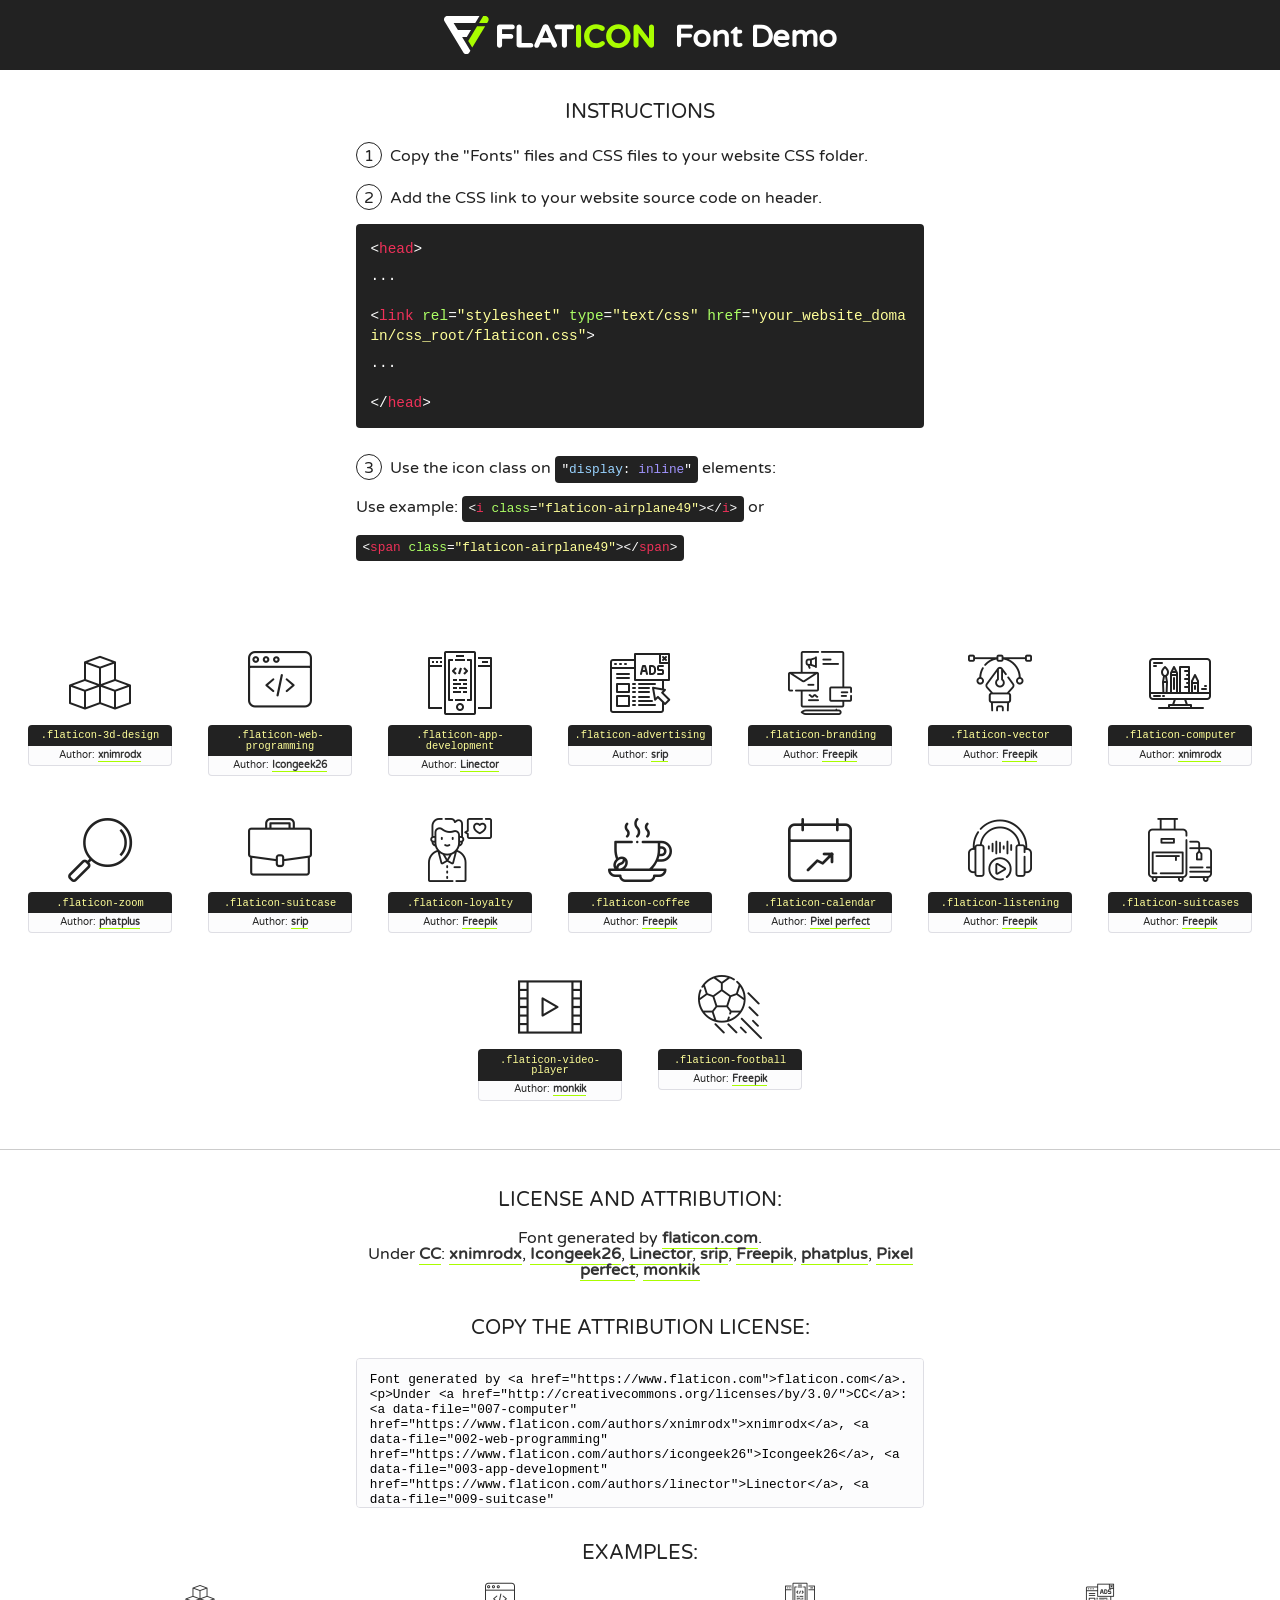
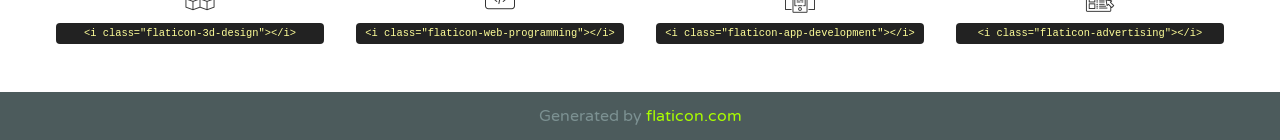
<file: flaticon.html>
<!DOCTYPE html>
<!--
  Flaticon icon font: Flaticon
  Creation date: 03/07/2020 09:59
-->
<html>
<!DOCTYPE html>
<html>

<head>
    <title>Flaticon WebFont</title>
    <link href="http://fonts.googleapis.com/css?family=Varela+Round" rel="stylesheet" type="text/css" />
    <link rel="stylesheet" type="text/css" href="flaticon.css">
    <meta charset="UTF-8">
    <style>
    html, body, div, span, applet, object, iframe,
    h1, h2, h3, h4, h5, h6, p, blockquote, pre,
    a, abbr, acronym, address, big, cite, code,
    del, dfn, em, img, ins, kbd, q, s, samp,
    small, strike, strong, sub, sup, tt, var,
    b, u, i, center,
    dl, dt, dd, ol, ul, li,
    fieldset, form, label, legend,
    table, caption, tbody, tfoot, thead, tr, th, td,
    article, aside, canvas, details, embed, 
    figure, figcaption, footer, header, hgroup, 
    menu, nav, output, ruby, section, summary,
    time, mark, audio, video {
        margin: 0;
        padding: 0;
        border: 0;
        font-size: 100%;
        font: inherit;
        vertical-align: baseline;
    }
    /* HTML5 display-role reset for older browsers */
    article, aside, details, figcaption, figure, 
    footer, header, hgroup, menu, nav, section {
        display: block;
    }
    body {
        line-height: 1;
    }
    ol, ul {
        list-style: none;
    }
    blockquote, q {
        quotes: none;
    }
    blockquote:before, blockquote:after,
    q:before, q:after {
        content: '';
        content: none;
    }
    table {
        border-collapse: collapse;
        border-spacing: 0;
    }
    body {
        font-family: 'Varela Round', Helvetica, Arial, sans-serif;
        font-size: 16px;
        color: #222;
    }
    a {
        color: #333;
        border-bottom: 1px solid #a9fd00;
        font-weight: bold;
        text-decoration: none;
    }
    * {
        -moz-box-sizing: border-box;
        -webkit-box-sizing: border-box;
        box-sizing: border-box;
        margin: 0;
        padding: 0;
    }
    [class^="flaticon-"]:before, [class*=" flaticon-"]:before, [class^="flaticon-"]:after, [class*=" flaticon-"]:after {
        font-family: Flaticon;
        font-size: 30px;
        font-style: normal;
        margin-left: 20px;
        color: #333;
    }
    .wrapper {
        max-width: 600px;
        margin: auto;
        padding: 0 1em;
    }
    .title {
        font-size: 1.25em;
        text-align: center;
        margin-bottom: 1em;
        text-transform: uppercase;
    }
    header {
        text-align: center;
        background-color: #222;
        color: #fff;
        padding: 1em;
    }
    header .logo {
        width: 210px;
        height: 38px;
        display: inline-block;
        vertical-align: middle;
        margin-right: 1em;
        border: none;
    }
    header strong {
        font-size: 1.95em;
        font-weight: bold;
        vertical-align: middle;
        margin-top: 5px;
        display: inline-block;
    }
    .demo {
        margin: 2em auto;
        line-height: 1.25em;
    }
    .demo ul li {
        margin-bottom: 1em;
    }
    .demo ul li .num {
        color: #222;
        border-radius: 20px;
        display: inline-block;
        width: 26px;
        padding: 3px;
        height: 26px;
        text-align: center;
        margin-right: 0.5em;
        border: 1px solid #222;
    }
    .demo ul li code {
        background-color: #222;
        border-radius: 4px;
        padding: 0.25em 0.5em;
        display: inline-block;
        color: #fff;
        font-family: Consolas,Monaco,Lucida Console,Liberation Mono,DejaVu Sans Mono,Bitstream Vera Sans Mono,Courier New, monospace;
        font-weight: lighter;
        margin-top: 1em;
        font-size: 0.8em;
        word-break: break-all;
    }
    .demo ul li code.big {
        padding: 1em;
        font-size: 0.9em;
    }
    .demo ul li code .red {
        color: #EF3159;
    }
    .demo ul li code .green {
        color: #ACFF65;
    }
    .demo ul li code .yellow {
        color: #FFFF99;
    }
    .demo ul li code .blue {
        color: #99D3FF;
    }
    .demo ul li code .purple {
        color: #A295FF;
    }
    .demo ul li code .dots {
        margin-top: 0.5em;
        display: block;
    }
    #glyphs {
        border-bottom: 1px solid #ccc;
        padding: 2em 0;
        text-align: center;
    }
    .glyph {
        display: inline-block;
        width: 9em;
        margin: 1em;
        text-align: center;
        vertical-align: top;
        background: #FFF;
    }
    .glyph .glyph-icon {
        padding: 10px;
        display: block;
        font-family:"Flaticon";
        font-size: 64px;
        line-height: 1;
    }
    .glyph .glyph-icon:before {
        font-size: 64px;
        color: #222;
        margin-left: 0;
    }
    .class-name {
        font-size: 0.65em;
        background-color: #222;
        color: #fff;
        border-radius: 4px 4px 0 0;
        padding: 0.5em;
        color: #FFFF99;
        font-family: Consolas,Monaco,Lucida Console,Liberation Mono,DejaVu Sans Mono,Bitstream Vera Sans Mono,Courier New, monospace;
    }
    .author-name {
        font-size: 0.6em;
        background-color: #fcfcfd;
        border: 1px solid #DEDEE4;
        border-top: 0;
        border-radius: 0 0 4px 4px;
        padding: 0.5em;
    }
    .class-name:last-child {
        font-size: 10px;
        color:#888;
    }
    .class-name:last-child a {
        font-size: 10px;
        color:#555;
    }
    .class-name:last-child a:hover {
        color:#a9fd00;
    }
    .glyph > input {
        display: block;
        width: 100px;
        margin: 5px auto;
        text-align: center;
        font-size: 12px;
        cursor: text;
    }
    .glyph > input.icon-input {
        font-family:"Flaticon";
        font-size: 16px;
        margin-bottom: 10px;
    }
    .attribution .title {
        margin-top: 2em;
    }
    .attribution textarea {
        background-color: #fcfcfd;
        padding: 1em;
        border: none;
        box-shadow: none;
        border: 1px solid #DEDEE4;
        border-radius: 4px;
        resize: none;
        width: 100%;
        height: 150px;
        font-size: 0.8em;
        font-family: Consolas,Monaco,Lucida Console,Liberation Mono,DejaVu Sans Mono,Bitstream Vera Sans Mono,Courier New, monospace;
        -webkit-appearance: none;
    }
    .iconsuse {
        margin: 2em auto;
        text-align: center;
        max-width: 1200px;
    }
    .iconsuse:after {
        content: '';
        display: table;
        clear: both;
    }
    .iconsuse .image {
        float: left;
        width: 25%;
        padding: 0 1em;
    }
    .iconsuse .image p {
        margin-bottom: 1em;
    }
    .iconsuse .image span {
        display: block;
        font-size: 0.65em;
        background-color: #222;
        color: #fff;
        border-radius: 4px;
        padding: 0.5em;
        color: #FFFF99;
        margin-top: 1em;
        font-family: Consolas,Monaco,Lucida Console,Liberation Mono,DejaVu Sans Mono,Bitstream Vera Sans Mono,Courier New, monospace;
    }
    #footer {
        text-align: center;
        background-color: #4C5B5C;
        color: #7c9192;
        padding: 1em;
    }
    #footer a {
        border: none;
        color: #a9fd00;
        font-weight: normal;
    }
    @media (max-width: 960px) {
        .iconsuse .image {
            width: 50%;
        }
    }
    @media (max-width: 560px) {
        .iconsuse .image {
            width: 100%;
        }
    }
    </style>
</head>

<body class="characters-off">

    <header>
        <a href="https://www.flaticon.com" target="_blank" class="logo">
            <svg version="1.1" xmlns="http://www.w3.org/2000/svg" xmlns:xlink="http://www.w3.org/1999/xlink" xmlns:a="http://ns.adobe.com/AdobeSVGViewerExtensions/3.0/" viewBox="0 0 560.875 102.036" enable-background="new 0 0 560.875 102.036" xml:space="preserve">
                <defs>
                </defs>
                <g>
                    <g class="letters">
                        <path fill="#ffffff" d="M141.596,29.675c0-3.777,2.985-6.767,6.764-6.767h34.438c3.426,0,6.15,2.728,6.15,6.15
                        c0,3.43-2.724,6.149-6.15,6.149h-27.674v13.091h23.719c3.429,0,6.151,2.724,6.151,6.15c0,3.43-2.723,6.149-6.151,6.149h-23.719
                        v17.574c0,3.773-2.986,6.761-6.764,6.761c-3.779,0-6.764-2.989-6.764-6.761V29.675z"></path>
                        <path fill="#ffffff" d="M193.844,29.149c0-3.781,2.985-6.767,6.764-6.767c3.776,0,6.763,2.985,6.763,6.767v42.957h25.039
                        c3.426,0,6.149,2.726,6.149,6.153c0,3.425-2.723,6.15-6.149,6.15h-31.802c-3.779,0-6.764-2.986-6.764-6.768V29.149z"></path>
                        <path fill="#ffffff" d="M241.891,75.71l21.438-48.407c1.492-3.341,4.215-5.357,7.906-5.357h0.792
                        c3.686,0,6.323,2.017,7.815,5.357l21.439,48.407c0.436,0.967,0.701,1.845,0.701,2.723c0,3.602-2.809,6.501-6.414,6.501
                        c-3.161,0-5.269-1.845-6.499-4.655l-4.132-9.661h-27.059l-4.301,10.102c-1.144,2.631-3.426,4.214-6.237,4.214
                        c-3.517,0-6.24-2.81-6.24-6.325C241.1,77.64,241.451,76.677,241.891,75.71z M279.932,58.666l-8.521-20.297l-8.526,20.297H279.932
                        z"></path>
                        <path fill="#ffffff" d="M314.864,35.387H301.86c-3.429,0-6.239-2.813-6.239-6.238c0-3.429,2.811-6.24,6.239-6.24h39.533
                        c3.426,0,6.237,2.811,6.237,6.24c0,3.425-2.811,6.238-6.237,6.238h-13.001v42.785c0,3.773-2.99,6.761-6.764,6.761
                        c-3.779,0-6.764-2.989-6.764-6.761V35.387z"></path>
                        <path fill="#A9FD00" d="M352.615,29.149c0-3.781,2.985-6.767,6.767-6.767c3.774,0,6.761,2.985,6.761,6.767v49.024
                        c0,3.773-2.987,6.761-6.761,6.761c-3.781,0-6.767-2.989-6.767-6.761V29.149z"></path>
                        <path fill="#A9FD00" d="M374.132,53.836v-0.179c0-17.481,13.178-31.801,32.065-31.801c9.22,0,15.459,2.458,20.557,6.238
                        c1.402,1.054,2.637,2.985,2.637,5.357c0,3.692-2.985,6.59-6.681,6.59c-1.845,0-3.071-0.702-4.044-1.319
                        c-3.776-2.813-7.729-4.393-12.562-4.393c-10.364,0-17.831,8.611-17.831,19.154v0.173c0,10.542,7.291,19.329,17.831,19.329
                        c5.715,0,9.492-1.756,13.359-4.834c1.049-0.874,2.458-1.491,4.039-1.491c3.429,0,6.325,2.813,6.325,6.236
                        c0,2.106-1.056,3.78-2.282,4.834c-5.539,4.834-12.036,7.733-21.878,7.733C387.572,85.464,374.132,71.493,374.132,53.836z"></path>
                        <path fill="#A9FD00" d="M433.009,53.836v-0.179c0-17.481,13.79-31.801,32.766-31.801c18.981,0,32.592,14.143,32.592,31.628v0.173
                        c0,17.483-13.785,31.807-32.769,31.807C446.625,85.464,433.009,71.32,433.009,53.836z M484.224,53.836v-0.179
                        c0-10.539-7.725-19.326-18.626-19.326c-10.893,0-18.449,8.611-18.449,19.154v0.173c0,10.542,7.73,19.329,18.626,19.329
                        C476.676,72.986,484.224,64.378,484.224,53.836z"></path>
                        <path fill="#A9FD00" d="M506.233,29.321c0-3.774,2.99-6.763,6.767-6.763h1.401c3.252,0,5.183,1.583,7.029,3.953l26.093,34.265
                        V29.059c0-3.692,2.99-6.677,6.681-6.677c3.683,0,6.671,2.985,6.671,6.677v48.934c0,3.78-2.987,6.765-6.764,6.765h-0.436
                        c-3.257,0-5.188-1.581-7.034-3.953l-27.056-35.492v32.944c0,3.687-2.985,6.676-6.678,6.676c-3.683,0-6.673-2.989-6.673-6.676
                        V29.321z"></path>
                    </g>
                    <g class="insignia">
                        <path fill="#ffffff" d="M48.372,56.137h12.517l11.156-18.537H37.186L25.688,18.539h57.825L94.668,0H9.271
                        C5.925,0,2.842,1.801,1.198,4.716c-1.644,2.907-1.593,6.482,0.134,9.343l50.38,83.501c1.678,2.781,4.689,4.476,7.938,4.476
                        c3.246,0,6.257-1.695,7.935-4.476l2.898-4.804L48.372,56.137z"></path>
                        <g class="i">
                            <path fill="#A9FD00" d="M93.575,18.539h0.031v0.004l21.652,0.004l2.705-4.488c1.727-2.861,1.778-6.436,0.133-9.343
                            C116.454,1.801,113.371,0,110.026,0h-5.294L93.575,18.539z"></path>
                            <polygon fill="#A9FD00" points="88.291,27.356 64.725,66.486 75.519,84.404 109.942,27.356"></polygon>
                        </g>
                    </g>
                </g>
            </svg>
        </a>
        <strong>Font Demo</strong>
    </header>


    <section class="demo wrapper">

        <p class="title">Instructions</p>

        <ul>
            <li>
                <span class="num">1</span>Copy the "Fonts" files and CSS files to your website CSS folder.
            </li>
            <li>
                <span class="num">2</span>Add the CSS link to your website source code on header.
                <code class="big">
                    &lt;<span class="red">head</span>&gt;
                    <br/><span class="dots">...</span>
                    <br/>&lt;<span class="red">link</span> <span class="green">rel</span>=<span class="yellow">"stylesheet"</span> <span class="green">type</span>=<span class="yellow">"text/css"</span> <span class="green">href</span>=<span class="yellow">"your_website_domain/css_root/flaticon.css"</span>&gt;
                    <br/><span class="dots">...</span>
                    <br/>&lt;/<span class="red">head</span>&gt;
                </code>
            </li>

            <li>
                <p>
                    <span class="num">3</span>Use the icon class on <code>"<span class="blue">display</span>:<span class="purple"> inline</span>"</code> elements:
                    <br />
                    Use example: <code>&lt;<span class="red">i</span> <span class="green">class</span>=<span class="yellow">&quot;flaticon-airplane49&quot;</span>&gt;&lt;/<span class="red">i</span>&gt;</code> or <code>&lt;<span class="red">span</span> <span class="green">class</span>=<span class="yellow">&quot;flaticon-airplane49&quot;</span>&gt;&lt;/<span class="red">span</span>&gt;</code>
            </li>
        </ul>

    </section>




   <section id="glyphs">          
    
      
        <div class="glyph"><div class="glyph-icon flaticon-3d-design"></div>
            <div class="class-name">.flaticon-3d-design</div>
            <div class="author-name">Author: <a data-file="001-3d-design" href="https://www.flaticon.com/authors/xnimrodx">xnimrodx</a> </div> 
        </div>        
        
        <div class="glyph"><div class="glyph-icon flaticon-web-programming"></div>
            <div class="class-name">.flaticon-web-programming</div>
            <div class="author-name">Author: <a data-file="002-web-programming" href="https://www.flaticon.com/authors/icongeek26">Icongeek26</a> </div> 
        </div>        
        
        <div class="glyph"><div class="glyph-icon flaticon-app-development"></div>
            <div class="class-name">.flaticon-app-development</div>
            <div class="author-name">Author: <a data-file="003-app-development" href="https://www.flaticon.com/authors/linector">Linector</a> </div> 
        </div>        
        
        <div class="glyph"><div class="glyph-icon flaticon-advertising"></div>
            <div class="class-name">.flaticon-advertising</div>
            <div class="author-name">Author: <a data-file="004-advertising" href="https://www.flaticon.com/authors/srip">srip</a> </div> 
        </div>        
        
        <div class="glyph"><div class="glyph-icon flaticon-branding"></div>
            <div class="class-name">.flaticon-branding</div>
            <div class="author-name">Author: <a data-file="005-branding" href="http://www.freepik.com">Freepik</a> </div> 
        </div>        
        
        <div class="glyph"><div class="glyph-icon flaticon-vector"></div>
            <div class="class-name">.flaticon-vector</div>
            <div class="author-name">Author: <a data-file="006-vector" href="http://www.freepik.com">Freepik</a> </div> 
        </div>        
        
        <div class="glyph"><div class="glyph-icon flaticon-computer"></div>
            <div class="class-name">.flaticon-computer</div>
            <div class="author-name">Author: <a data-file="007-computer" href="https://www.flaticon.com/authors/xnimrodx">xnimrodx</a> </div> 
        </div>        
        
        <div class="glyph"><div class="glyph-icon flaticon-zoom"></div>
            <div class="class-name">.flaticon-zoom</div>
            <div class="author-name">Author: <a data-file="008-zoom" href="https://www.flaticon.com/authors/phatplus">phatplus</a> </div> 
        </div>        
        
        <div class="glyph"><div class="glyph-icon flaticon-suitcase"></div>
            <div class="class-name">.flaticon-suitcase</div>
            <div class="author-name">Author: <a data-file="009-suitcase" href="https://www.flaticon.com/authors/srip">srip</a> </div> 
        </div>        
        
        <div class="glyph"><div class="glyph-icon flaticon-loyalty"></div>
            <div class="class-name">.flaticon-loyalty</div>
            <div class="author-name">Author: <a data-file="010-loyalty" href="http://www.freepik.com">Freepik</a> </div> 
        </div>        
        
        <div class="glyph"><div class="glyph-icon flaticon-coffee"></div>
            <div class="class-name">.flaticon-coffee</div>
            <div class="author-name">Author: <a data-file="011-coffee" href="http://www.freepik.com">Freepik</a> </div> 
        </div>        
        
        <div class="glyph"><div class="glyph-icon flaticon-calendar"></div>
            <div class="class-name">.flaticon-calendar</div>
            <div class="author-name">Author: <a data-file="012-calendar" href="https://www.flaticon.com/authors/pixel-perfect">Pixel perfect</a> </div> 
        </div>        
        
        <div class="glyph"><div class="glyph-icon flaticon-listening"></div>
            <div class="class-name">.flaticon-listening</div>
            <div class="author-name">Author: <a data-file="013-listening" href="http://www.freepik.com">Freepik</a> </div> 
        </div>        
        
        <div class="glyph"><div class="glyph-icon flaticon-suitcases"></div>
            <div class="class-name">.flaticon-suitcases</div>
            <div class="author-name">Author: <a data-file="014-suitcases" href="http://www.freepik.com">Freepik</a> </div> 
        </div>        
        
        <div class="glyph"><div class="glyph-icon flaticon-video-player"></div>
            <div class="class-name">.flaticon-video-player</div>
            <div class="author-name">Author: <a data-file="015-video-player" href="https://www.flaticon.com/authors/monkik">monkik</a> </div> 
        </div>        
        
        <div class="glyph"><div class="glyph-icon flaticon-football"></div>
            <div class="class-name">.flaticon-football</div>
            <div class="author-name">Author: <a data-file="016-football" href="http://www.freepik.com">Freepik</a> </div> 
        </div>        
        

    </section>



    <section class="attribution wrapper"   style="text-align:center;">

      <div class="title">License and attribution:</div><div class="attrDiv">Font generated by <a href="https://www.flaticon.com">flaticon.com</a>. <div><p>Under <a href="http://creativecommons.org/licenses/by/3.0/">CC</a>: <a data-file="007-computer" href="https://www.flaticon.com/authors/xnimrodx">xnimrodx</a>, <a data-file="002-web-programming" href="https://www.flaticon.com/authors/icongeek26">Icongeek26</a>, <a data-file="003-app-development" href="https://www.flaticon.com/authors/linector">Linector</a>, <a data-file="009-suitcase" href="https://www.flaticon.com/authors/srip">srip</a>, <a data-file="016-football" href="http://www.freepik.com">Freepik</a>, <a data-file="008-zoom" href="https://www.flaticon.com/authors/phatplus">phatplus</a>, <a data-file="012-calendar" href="https://www.flaticon.com/authors/pixel-perfect">Pixel perfect</a>, <a data-file="015-video-player" href="https://www.flaticon.com/authors/monkik">monkik</a></p>  </div>
      </div>
      <div class="title">Copy the Attribution License:</div>

    <textarea onclick="this.focus();this.select();">Font generated by &lt;a href=&quot;https://www.flaticon.com&quot;&gt;flaticon.com&lt;/a&gt;. <p>Under <a href="http://creativecommons.org/licenses/by/3.0/">CC</a>: <a data-file="007-computer" href="https://www.flaticon.com/authors/xnimrodx">xnimrodx</a>, <a data-file="002-web-programming" href="https://www.flaticon.com/authors/icongeek26">Icongeek26</a>, <a data-file="003-app-development" href="https://www.flaticon.com/authors/linector">Linector</a>, <a data-file="009-suitcase" href="https://www.flaticon.com/authors/srip">srip</a>, <a data-file="016-football" href="http://www.freepik.com">Freepik</a>, <a data-file="008-zoom" href="https://www.flaticon.com/authors/phatplus">phatplus</a>, <a data-file="012-calendar" href="https://www.flaticon.com/authors/pixel-perfect">Pixel perfect</a>, <a data-file="015-video-player" href="https://www.flaticon.com/authors/monkik">monkik</a></p>  
     </textarea>

    </section>

    <section class="iconsuse">

          <div class="title">Examples:</div>            
             
            <div class="image">
                <p>
                    <i class="glyph-icon flaticon-3d-design"></i> 
                    <span>&lt;i class=&quot;flaticon-3d-design&quot;&gt;&lt;/i&gt;</span>
                </p>
            </div>
            
            <div class="image">
                <p>
                    <i class="glyph-icon flaticon-web-programming"></i> 
                    <span>&lt;i class=&quot;flaticon-web-programming&quot;&gt;&lt;/i&gt;</span>
                </p>
            </div>
            
            <div class="image">
                <p>
                    <i class="glyph-icon flaticon-app-development"></i> 
                    <span>&lt;i class=&quot;flaticon-app-development&quot;&gt;&lt;/i&gt;</span>
                </p>
            </div>
            
            <div class="image">
                <p>
                    <i class="glyph-icon flaticon-advertising"></i> 
                    <span>&lt;i class=&quot;flaticon-advertising&quot;&gt;&lt;/i&gt;</span>
                </p>
            </div>
                       
        </div>
                            
    </section>

<div id="footer">
    <div>Generated by <a href="https://www.flaticon.com">flaticon.com</a>
    </div>
</div>



</body>
</html>
</file>
<file: flaticon.css>
/*
  	Flaticon icon font: Flaticon
  	Creation date: 03/07/2020 09:59
  	*/

@font-face {
  font-family: "Flaticon";
  src: url("./Flaticon.eot");
  src: url("./Flaticon.eot?#iefix") format("embedded-opentype"),
       url("./Flaticon.woff2") format("woff2"),
       url("./Flaticon.woff") format("woff"),
       url("./Flaticon.ttf") format("truetype"),
       url("./Flaticon.svg#Flaticon") format("svg");
  font-weight: normal;
  font-style: normal;
}

@media screen and (-webkit-min-device-pixel-ratio:0) {
  @font-face {
    font-family: "Flaticon";
    src: url("./Flaticon.svg#Flaticon") format("svg");
  }
}

[class^="flaticon-"]:before, [class*=" flaticon-"]:before,
[class^="flaticon-"]:after, [class*=" flaticon-"]:after {   
  font-family: Flaticon;
        font-size: 20px;
font-style: normal;
margin-left: 20px;
}

.flaticon-3d-design:before { content: "\f100"; }
.flaticon-web-programming:before { content: "\f101"; }
.flaticon-app-development:before { content: "\f102"; }
.flaticon-advertising:before { content: "\f103"; }
.flaticon-branding:before { content: "\f104"; }
.flaticon-vector:before { content: "\f105"; }
.flaticon-computer:before { content: "\f106"; }
.flaticon-zoom:before { content: "\f107"; }
.flaticon-suitcase:before { content: "\f108"; }
.flaticon-loyalty:before { content: "\f109"; }
.flaticon-coffee:before { content: "\f10a"; }
.flaticon-calendar:before { content: "\f10b"; }
.flaticon-listening:before { content: "\f10c"; }
.flaticon-suitcases:before { content: "\f10d"; }
.flaticon-video-player:before { content: "\f10e"; }
.flaticon-football:before { content: "\f10f"; }
</file>
